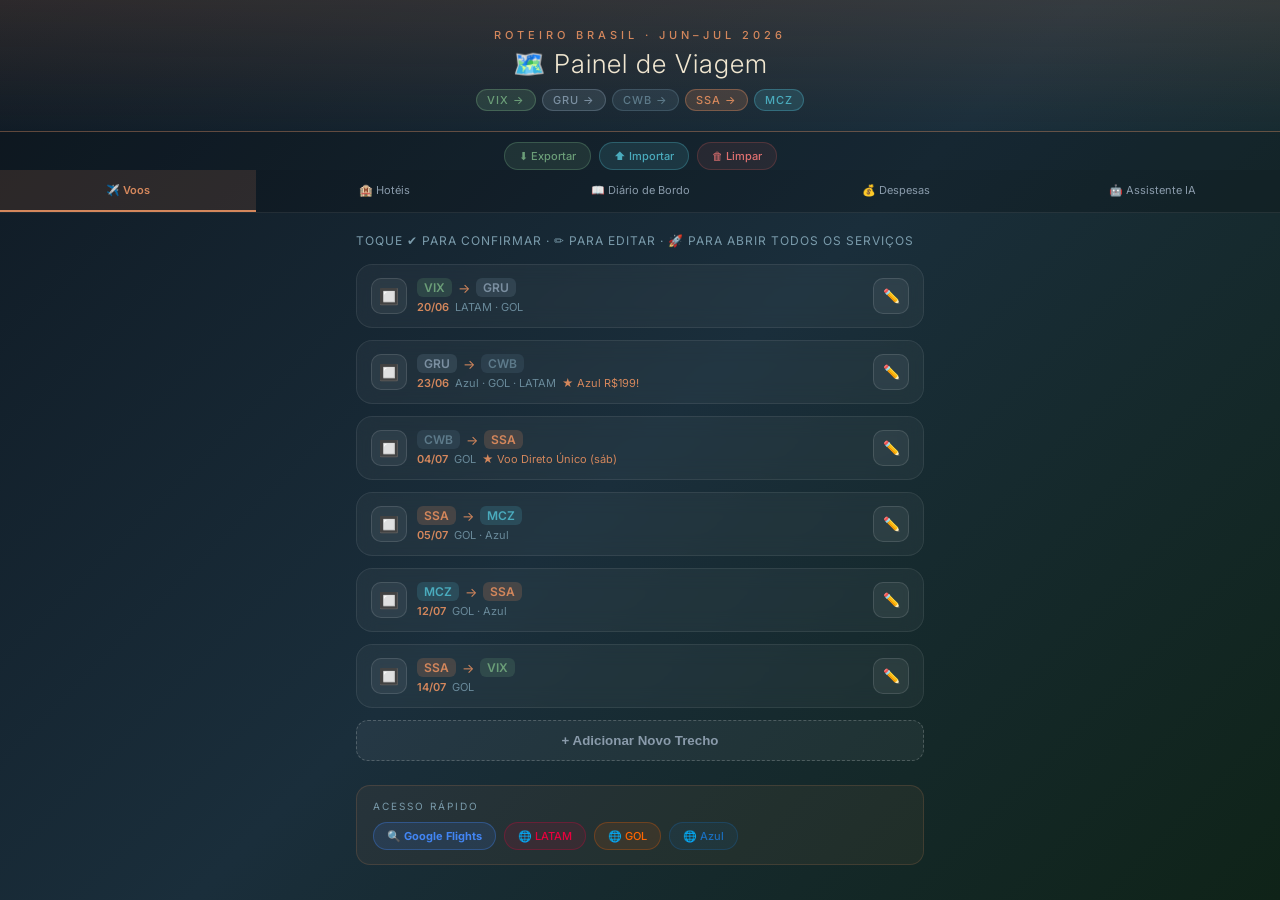
<file: index.html>
<!DOCTYPE html>
<html lang="pt-BR">
<head>
  <meta charset="UTF-8">
  <meta name="viewport" content="width=device-width, initial-scale=1.0, viewport-fit=cover">
  <meta name="description" content="Painel inteligente de viagem Brasil com busca de voos e hotéis em 8+ serviços gratuitos e análise IA Gemini Pro">
  <meta name="theme-color" content="#D4875C">
  <meta name="apple-mobile-web-app-capable" content="yes">
  <meta name="apple-mobile-web-app-status-bar-style" content="black-translucent">
  <meta name="apple-mobile-web-app-title" content="Viagem Brasil">
  <link rel="manifest" href="manifest.json">
  <link rel="icon" type="image/png" href="icons/icon-192.png">
  <link rel="apple-touch-icon" href="icons/icon-192.png">
  <title>🗺️ Painel de Viagem — PWA</title>
  <link rel="stylesheet" href="style.css">
</head>
<body>

<!-- HEADER -->
<div id="header">
  <div class="sub">Roteiro Brasil · Jun–Jul 2026</div>
  <h1>🗺️ Painel de Viagem</h1>
  <div class="route-chips" id="route-chips"></div>
</div>

<!-- TOOLBAR -->
<div id="toolbar">
  <button class="tool-btn undo" id="btn-undo-import" onclick="renderUndoModal()" style="display:none;background:rgba(212,135,92,0.15);border:1px solid rgba(212,135,92,0.4);color:#D4875C">⏪ Desfazer</button>
  <button class="tool-btn export" onclick="exportData()">⬇ Exportar</button>
  <button class="tool-btn import" onclick="importData()">⬆ Importar</button>
  <button class="tool-btn reset"  onclick="resetData()">🗑 Limpar</button>
</div>

<!-- TABS -->
<div id="tabs">
  <button class="tab-btn active" onclick="switchTab(0)">✈️ Voos</button>
  <button class="tab-btn" onclick="switchTab(1)">🏨 Hotéis</button>
  <button class="tab-btn" onclick="switchTab(2)">📖 Diário de Bordo</button>
  <button class="tab-btn" onclick="switchTab(3)">💰 Despesas</button>
  <button class="tab-btn" onclick="switchTab(4)">🤖 Assistente IA</button>
</div>

<div id="content"></div>

<!-- PWA Install Banner -->
<div id="install-banner">📲 Instalar como App</div>

<!-- Scripts -->
<script src="app-data.js"></script>
<script src="app-render.js"></script>
<script src="app-ai.js"></script>

</body>
</html>
</file>
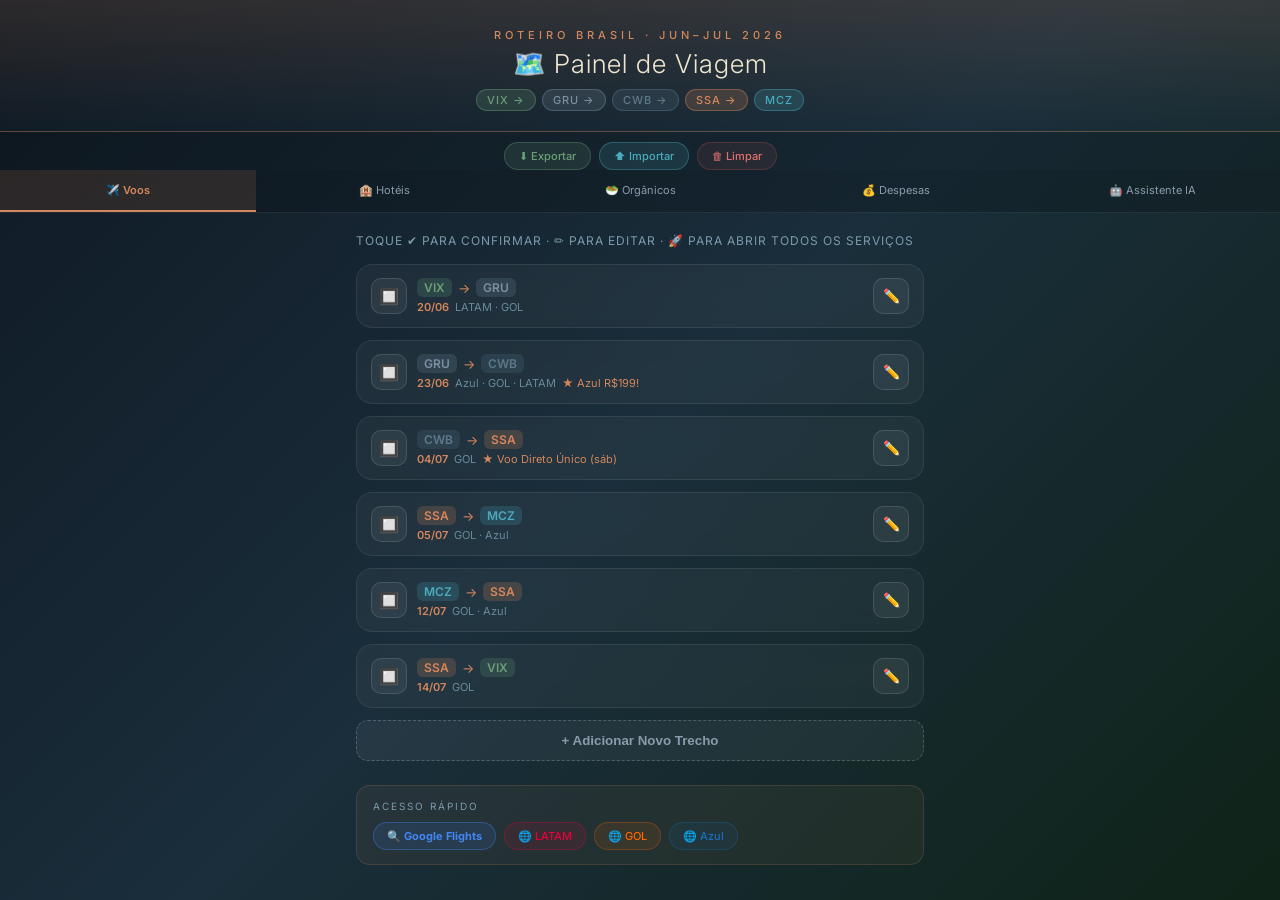
<file: viagem-brasil_2.html>
<!DOCTYPE html>
<html lang="pt-BR">
<head>
  <meta charset="UTF-8">
  <meta name="viewport" content="width=device-width, initial-scale=1.0, viewport-fit=cover">
  <meta name="description" content="Painel inteligente de viagem Brasil com busca de voos e hotéis em 8+ serviços gratuitos e análise IA Gemini Pro">
  <meta name="theme-color" content="#D4875C">
  <meta name="apple-mobile-web-app-capable" content="yes">
  <meta name="apple-mobile-web-app-status-bar-style" content="black-translucent">
  <meta name="apple-mobile-web-app-title" content="Viagem Brasil">
  <link rel="manifest" href="manifest.json">
  <link rel="icon" type="image/png" href="icons/icon-192.png">
  <link rel="apple-touch-icon" href="icons/icon-192.png">
  <title>🗺️ Painel de Viagem — PWA</title>
  <link rel="stylesheet" href="style.css">
</head>
<body>

<!-- HEADER -->
<div id="header">
  <div class="sub">Roteiro Brasil · Jun–Jul 2026</div>
  <h1>🗺️ Painel de Viagem</h1>
  <div class="route-chips" id="route-chips"></div>
</div>

<!-- TOOLBAR -->
<div id="toolbar">
  <button class="tool-btn undo" id="btn-undo-import" onclick="renderUndoModal()" style="display:none;background:rgba(212,135,92,0.15);border:1px solid rgba(212,135,92,0.4);color:#D4875C">⏪ Desfazer</button>
  <button class="tool-btn export" onclick="exportData()">⬇ Exportar</button>
  <button class="tool-btn import" onclick="importData()">⬆ Importar</button>
  <button class="tool-btn reset"  onclick="resetData()">🗑 Limpar</button>
</div>

<!-- TABS -->
<div id="tabs">
  <button class="tab-btn active" onclick="switchTab(0)">✈️ Voos</button>
  <button class="tab-btn" onclick="switchTab(1)">🏨 Hotéis</button>
  <button class="tab-btn" onclick="switchTab(2)">🥗 Orgânicos</button>
  <button class="tab-btn" onclick="switchTab(3)">💰 Despesas</button>
  <button class="tab-btn" onclick="switchTab(4)">🤖 Assistente IA</button>
</div>

<div id="content"></div>

<!-- PWA Install Banner -->
<div id="install-banner">📲 Instalar como App</div>

<!-- Scripts -->
<script src="app-data.js"></script>
<script src="app-render.js"></script>
<script src="app-ai.js"></script>

</body>
</html>
</file>
<file: style.css>
@import url('https://fonts.googleapis.com/css2?family=Inter:wght@300;400;500;600;700&display=swap');
:root {
  --bg-deep: #0F1923; --bg-mid: #1A2E3B; --bg-green: #0F2318;
  --accent: #D4875C; --teal: #4AABBD; --green: #6B9E78; --red: #E07070;
  --text: #E8DFC8; --text-dim: #8A9BAB; --text-muted: #6A8A9A; --text-hint: #5A8A9A;
  --card-bg: rgba(255,255,255,0.04); --card-border: rgba(255,255,255,0.08);
  --glass: rgba(255,255,255,0.06); --glass-border: rgba(255,255,255,0.12);
}
* { box-sizing: border-box; margin: 0; padding: 0; }
body {
  font-family: 'Inter', system-ui, sans-serif;
  background: linear-gradient(135deg, var(--bg-deep) 0%, var(--bg-mid) 50%, var(--bg-green) 100%);
  min-height: 100vh; color: var(--text);
  -webkit-font-smoothing: antialiased;
}
/* HEADER */
#header {
  background: linear-gradient(180deg, rgba(212,135,92,0.15) 0%, transparent 100%);
  border-bottom: 1px solid rgba(212,135,92,0.3);
  padding: 28px 24px 20px; text-align: center;
}
#header .sub { font-size: 11px; letter-spacing: 4px; color: var(--accent); text-transform: uppercase; margin-bottom: 6px; font-weight: 500; }
#header h1 { font-size: 26px; font-weight: 300; color: #F0E6D0; letter-spacing: 1px; }
.route-chips { margin-top: 10px; display: flex; justify-content: center; gap: 6px; flex-wrap: wrap; }
.chip { padding: 3px 10px; border-radius: 20px; font-size: 11px; letter-spacing: 1px; font-weight: 500; }
/* TABS */
#tabs { display: flex; border-bottom: 1px solid rgba(255,255,255,0.08); background: rgba(0,0,0,0.2); overflow-x: auto; }
.tab-btn {
  flex: 1; padding: 13px 4px; border: none; cursor: pointer;
  background: transparent; border-bottom: 2px solid transparent;
  color: var(--text-dim); font-size: 11px; font-family: 'Inter', sans-serif;
  transition: all 0.25s ease; white-space: nowrap; min-width: 0;
}
.tab-btn.active { background: rgba(212,135,92,0.15); border-bottom: 2px solid var(--accent); color: var(--accent); font-weight: 600; }
.tab-btn:hover:not(.active) { color: var(--text); background: rgba(255,255,255,0.03); }
/* CONTENT */
#content { padding: 20px 16px; max-width: 600px; margin: 0 auto; }
.section-hint { font-size: 12px; color: #7A9BAB; margin: 0 0 16px; letter-spacing: 1px; font-weight: 400; }
/* CARD */
.card {
  border-radius: 16px; margin-bottom: 12px; overflow: hidden;
  border: 1px solid var(--card-border); background: var(--card-bg);
  transition: all 0.3s ease; backdrop-filter: blur(10px);
}
.card:hover { border-color: rgba(255,255,255,0.15); transform: translateY(-1px); }
.card.confirmed { background: rgba(74,171,189,0.08); border-color: rgba(74,171,189,0.35); }
.card-header { display: flex; align-items: center; padding: 13px 14px; gap: 10px; }
.card-body { border-top: 1px solid rgba(255,255,255,0.07); background: rgba(0,0,0,0.25); padding: 14px 14px 16px; }
.card-body.hidden { display: none; }
/* BUTTONS */
.btn-confirm, .btn-expand {
  border-radius: 10px; width: 36px; height: 36px; font-size: 16px;
  cursor: pointer; flex-shrink: 0; display: flex; align-items: center; justify-content: center;
  border: 1px solid var(--glass-border); background: var(--glass);
  transition: all 0.2s ease;
}
.btn-confirm:hover, .btn-expand:hover { background: rgba(255,255,255,0.1); transform: scale(1.05); }
.btn-confirm:active, .btn-expand:active { transform: scale(0.95); }
.btn-confirm.on { background: rgba(74,171,189,0.2); border-color: var(--teal); }
.btn-expand { font-size: 14px; color: var(--text-dim); }
/* INPUTS */
.field-label { font-size: 10px; color: var(--text-hint); letter-spacing: 1px; display: block; margin-bottom: 4px; font-weight: 600; }
.field-input {
  width: 100%; padding: 8px 12px; border-radius: 10px;
  border: 1px solid rgba(255,255,255,0.1); background: rgba(255,255,255,0.05);
  color: var(--text); font-size: 12px; outline: none; font-family: 'Inter', sans-serif;
  transition: border-color 0.2s ease;
}
.field-input:focus { border-color: var(--accent); background: rgba(255,255,255,0.07); }
.field-input::placeholder { color: #4A6A7A; }
.grid-2 { display: grid; grid-template-columns: 1fr 1fr; gap: 8px; }
.grid-1 { display: grid; grid-template-columns: 1fr; gap: 8px; }
/* LINKS */
.links-row { display: flex; gap: 8px; margin-bottom: 14px; flex-wrap: wrap; }
.link-btn {
  padding: 6px 13px; border-radius: 20px; font-size: 11px;
  text-decoration: none; display: inline-block; font-weight: 500;
  transition: all 0.2s ease;
}
.link-btn:hover { transform: translateY(-1px); filter: brightness(1.1); }
/* AIRLINE */
.airline-btns { display: flex; gap: 8px; margin-bottom: 14px; flex-wrap: wrap; }
.airline-btn {
  padding: 6px 14px; border-radius: 20px; cursor: pointer; font-size: 12px;
  border: 1px solid var(--glass-border); background: var(--card-bg);
  color: var(--text-dim); font-family: 'Inter', sans-serif; transition: all 0.2s ease; font-weight: 500;
}
.airline-btn:hover { transform: scale(1.03); }
/* PAY */
.pay-btns { display: flex; gap: 8px; margin-bottom: 10px; flex-wrap: wrap; }
.pay-btn {
  padding: 6px 14px; border-radius: 20px; cursor: pointer; font-size: 11px;
  font-family: 'Inter', sans-serif; transition: all 0.2s ease; font-weight: 500;
  border: 1px solid rgba(255,255,255,0.15); background: var(--card-bg); color: var(--text-muted);
}
/* ORGANIC */
.org-card {
  background: rgba(107,158,120,0.08); border: 1px solid rgba(107,158,120,0.2);
  border-radius: 16px; padding: 18px 16px; margin-bottom: 12px;
  display: flex; justify-content: space-between; align-items: flex-start;
  transition: all 0.2s ease;
}
.org-card:hover { border-color: rgba(107,158,120,0.4); }
/* EXPENSE */
.exp-card {
  background: var(--card-bg); border: 1px solid var(--card-border);
  border-radius: 14px; padding: 14px 16px; margin-bottom: 10px;
  transition: all 0.3s ease;
}
.exp-card:hover { border-color: rgba(255,255,255,0.15); }
.exp-row { display: flex; justify-content: space-between; margin-bottom: 10px; }
.exp-input-row { display: flex; gap: 10px; align-items: center; }
.exp-diff { padding: 8px 12px; border-radius: 10px; font-size: 13px; font-weight: 600; white-space: nowrap; }
/* DONUT CHART */
.donut-wrap {
  display: flex; align-items: center; gap: 20px; justify-content: center;
  margin-bottom: 20px; padding: 20px; border-radius: 16px;
  background: linear-gradient(135deg, rgba(212,135,92,0.06), rgba(74,171,189,0.04));
  border: 1px solid rgba(255,255,255,0.06);
}
.donut-svg-wrap { position: relative; flex-shrink: 0; }
.donut-center {
  position: absolute; top: 50%; left: 50%; transform: translate(-50%,-50%);
  text-align: center;
}
.donut-legend { display: flex; flex-direction: column; gap: 2px; }
.donut-legend-row { display: flex; align-items: center; gap: 8px; font-size: 11px; padding: 3px 0; }
.donut-dot { width: 10px; height: 10px; border-radius: 3px; flex-shrink: 0; }
.donut-label { color: #8A9BAB; flex: 1; white-space: nowrap; }
.donut-pct { color: #F0E6D0; font-weight: 600; min-width: 30px; text-align: right; }
/* SUB-ITEMS */
.exp-subs {
  margin: 0 -4px 10px; padding: 8px 10px; border-radius: 10px;
  background: rgba(0,0,0,0.2); border: 1px solid rgba(255,255,255,0.04);
}
.exp-sub {
  display: flex; align-items: center; justify-content: space-between;
  padding: 5px 4px; border-bottom: 1px solid rgba(255,255,255,0.04);
}
.exp-sub:last-child { border-bottom: none; }
.exp-sub-left { display: flex; align-items: center; gap: 6px; flex: 1; min-width: 0; overflow: hidden; }
.exp-sub-label { font-size: 11px; color: #E8DFC8; font-weight: 500; white-space: nowrap; }
.exp-sub-meta { font-size: 10px; color: #5A7A8A; white-space: nowrap; }
.exp-sub-val { font-size: 11px; font-weight: 600; white-space: nowrap; margin-left: 8px; }
/* AUTO BADGE */
.exp-auto-badge {
  font-size: 8px; padding: 2px 6px; border-radius: 8px; letter-spacing: 0.5px;
  background: rgba(74,171,189,0.12); color: #4AABBD; border: 1px solid rgba(74,171,189,0.25);
  font-weight: 700;
}
/* REMOVE BUTTON */
.exp-remove-btn {
  width: 18px; height: 18px; border-radius: 50%; border: none; margin-left: 4px;
  background: rgba(180,80,80,0.15); color: #E07070; cursor: pointer;
  font-size: 10px; display: inline-flex; align-items: center; justify-content: center;
  transition: all 0.2s; line-height: 1;
}
.exp-remove-btn:hover { background: rgba(180,80,80,0.3); transform: scale(1.15); }
/* ADD EXPENSE */
.exp-add-btn {
  width: 100%; padding: 12px; border-radius: 12px; margin-bottom: 12px;
  border: 1px dashed rgba(107,158,120,0.4); background: rgba(107,158,120,0.05);
  color: #6B9E78; cursor: pointer; font-family: 'Inter', sans-serif;
  font-size: 13px; font-weight: 500; transition: all 0.2s;
}
.exp-add-btn:hover { background: rgba(107,158,120,0.12); border-color: rgba(107,158,120,0.6); transform: translateY(-1px); }
.exp-add-form {
  background: rgba(0,0,0,0.3); border: 1px solid rgba(212,135,92,0.25);
  border-radius: 14px; padding: 16px; margin-bottom: 16px;
  animation: fadeIn 0.3s ease;
}
/* TOTALS */
#totals-box {
  margin-top: 20px; padding: 20px; border-radius: 16px;
  background: linear-gradient(135deg, rgba(212,135,92,0.12), rgba(74,171,189,0.08));
  border: 1px solid rgba(212,135,92,0.25); backdrop-filter: blur(10px);
}
.totals-row { display: flex; justify-content: space-between; margin-bottom: 10px; }
#progress-wrap { margin-top: 12px; padding-top: 12px; border-top: 1px solid rgba(255,255,255,0.08); }
#progress-bar-bg { margin-top: 6px; height: 6px; border-radius: 3px; background: rgba(255,255,255,0.08); }
#progress-bar { height: 100%; border-radius: 3px; background: linear-gradient(90deg,var(--teal),var(--green)); transition: width 0.4s; }
/* QUICKLINKS */
.quicklinks {
  margin-top: 4px; padding: 14px 16px; border-radius: 14px;
  background: rgba(212,135,92,0.07); border: 1px solid rgba(212,135,92,0.18);
}
.tag { padding: 2px 7px; border-radius: 6px; font-size: 12px; font-weight: 600; }
.inline-tag { font-size: 11px; padding: 1px 7px; border-radius: 10px; background: rgba(74,171,189,0.12); color: var(--teal); font-weight: 500; }
.section-title { font-size: 10px; letter-spacing: 2px; color: var(--text-hint); text-transform: uppercase; margin-bottom: 8px; display: block; font-weight: 600; }
/* TOOLBAR */
#toolbar { display: flex; justify-content: center; gap: 8px; flex-wrap: wrap; padding: 10px 16px 0; background: rgba(0,0,0,0.15); }
.tool-btn {
  padding: 6px 14px; border-radius: 20px; font-size: 11px; cursor: pointer;
  font-family: 'Inter', sans-serif; border: none; transition: all 0.2s ease; font-weight: 500;
}
.tool-btn:hover { transform: translateY(-1px); }
.tool-btn.export { background: rgba(107,158,120,0.15); border: 1px solid rgba(107,158,120,0.35); color: var(--green); }
.tool-btn.import { background: rgba(74,171,189,0.15); border: 1px solid rgba(74,171,189,0.35); color: var(--teal); }
.tool-btn.reset { background: rgba(180,80,80,0.12); border: 1px solid rgba(180,80,80,0.3); color: var(--red); }
/* AI TAB */
.ai-glass {
  background: linear-gradient(135deg, rgba(212,135,92,0.08), rgba(74,171,189,0.06));
  border: 1px solid rgba(212,135,92,0.2); border-radius: 16px;
  padding: 20px; backdrop-filter: blur(12px); margin-bottom: 16px;
}
.ai-btn {
  width: 100%; padding: 14px; border-radius: 12px; border: none; cursor: pointer;
  font-family: 'Inter', sans-serif; font-size: 14px; font-weight: 600;
  background: linear-gradient(135deg, var(--accent), #C06A3A);
  color: white; transition: all 0.3s ease; letter-spacing: 0.5px;
}
.ai-btn:hover { transform: translateY(-2px); box-shadow: 0 8px 25px rgba(212,135,92,0.3); }
.ai-btn:active { transform: translateY(0); }
.ai-btn:disabled { opacity: 0.5; cursor: not-allowed; transform: none; box-shadow: none; }
.ai-result {
  background: rgba(0,0,0,0.3); border: 1px solid rgba(74,171,189,0.2);
  border-radius: 14px; padding: 18px; margin-top: 16px;
  font-size: 13px; line-height: 1.7; color: var(--text);
  white-space: pre-wrap; animation: fadeIn 0.5s ease;
}
.ai-option {
  background: var(--card-bg); border: 1px solid var(--card-border);
  border-radius: 12px; padding: 12px; margin-bottom: 8px;
  display: grid; grid-template-columns: 1fr 1fr; gap: 6px;
}
.ai-option .field-input { font-size: 11px; padding: 6px 8px; }
.option-remove {
  position: absolute; top: 4px; right: 4px; width: 20px; height: 20px;
  border-radius: 50%; border: none; background: rgba(180,80,80,0.2); color: var(--red);
  cursor: pointer; font-size: 11px; display: flex; align-items: center; justify-content: center;
}
.open-all-btn {
  display: flex; align-items: center; justify-content: center; gap: 6px;
  width: 100%; padding: 10px; border-radius: 10px; border: 1px dashed rgba(74,171,189,0.3);
  background: rgba(74,171,189,0.05); color: var(--teal);
  cursor: pointer; font-family: 'Inter', sans-serif; font-size: 12px; font-weight: 500;
  transition: all 0.2s ease; margin-bottom: 14px;
}
.open-all-btn:hover { background: rgba(74,171,189,0.1); border-color: rgba(74,171,189,0.5); }
/* SEARCH PANEL */
.search-link {
  display: flex; align-items: center; gap: 10px; padding: 9px 12px;
  border-radius: 10px; text-decoration: none; transition: all 0.2s ease; margin-bottom: 7px;
}
.search-link:hover { transform: translateX(3px); filter: brightness(1.15); }
/* ANIMATIONS */
@keyframes fadeIn { from { opacity: 0; transform: translateY(8px); } to { opacity: 1; transform: translateY(0); } }
@keyframes pulse { 0%,100% { opacity: 1; } 50% { opacity: 0.5; } }
@keyframes spin { to { transform: rotate(360deg); } }
.loading-dots::after { content: ''; animation: pulse 1.5s infinite; }
/* INSTALL BANNER */
#install-banner {
  display: none; position: fixed; bottom: 20px; left: 50%; transform: translateX(-50%);
  background: linear-gradient(135deg, var(--accent), #C06A3A);
  color: white; padding: 12px 24px; border-radius: 30px; font-size: 13px; font-weight: 600;
  cursor: pointer; box-shadow: 0 8px 30px rgba(212,135,92,0.4); z-index: 998;
  animation: fadeIn 0.5s ease; font-family: 'Inter', sans-serif;
}
#install-banner:hover { transform: translateX(-50%) translateY(-2px); }
</file>
